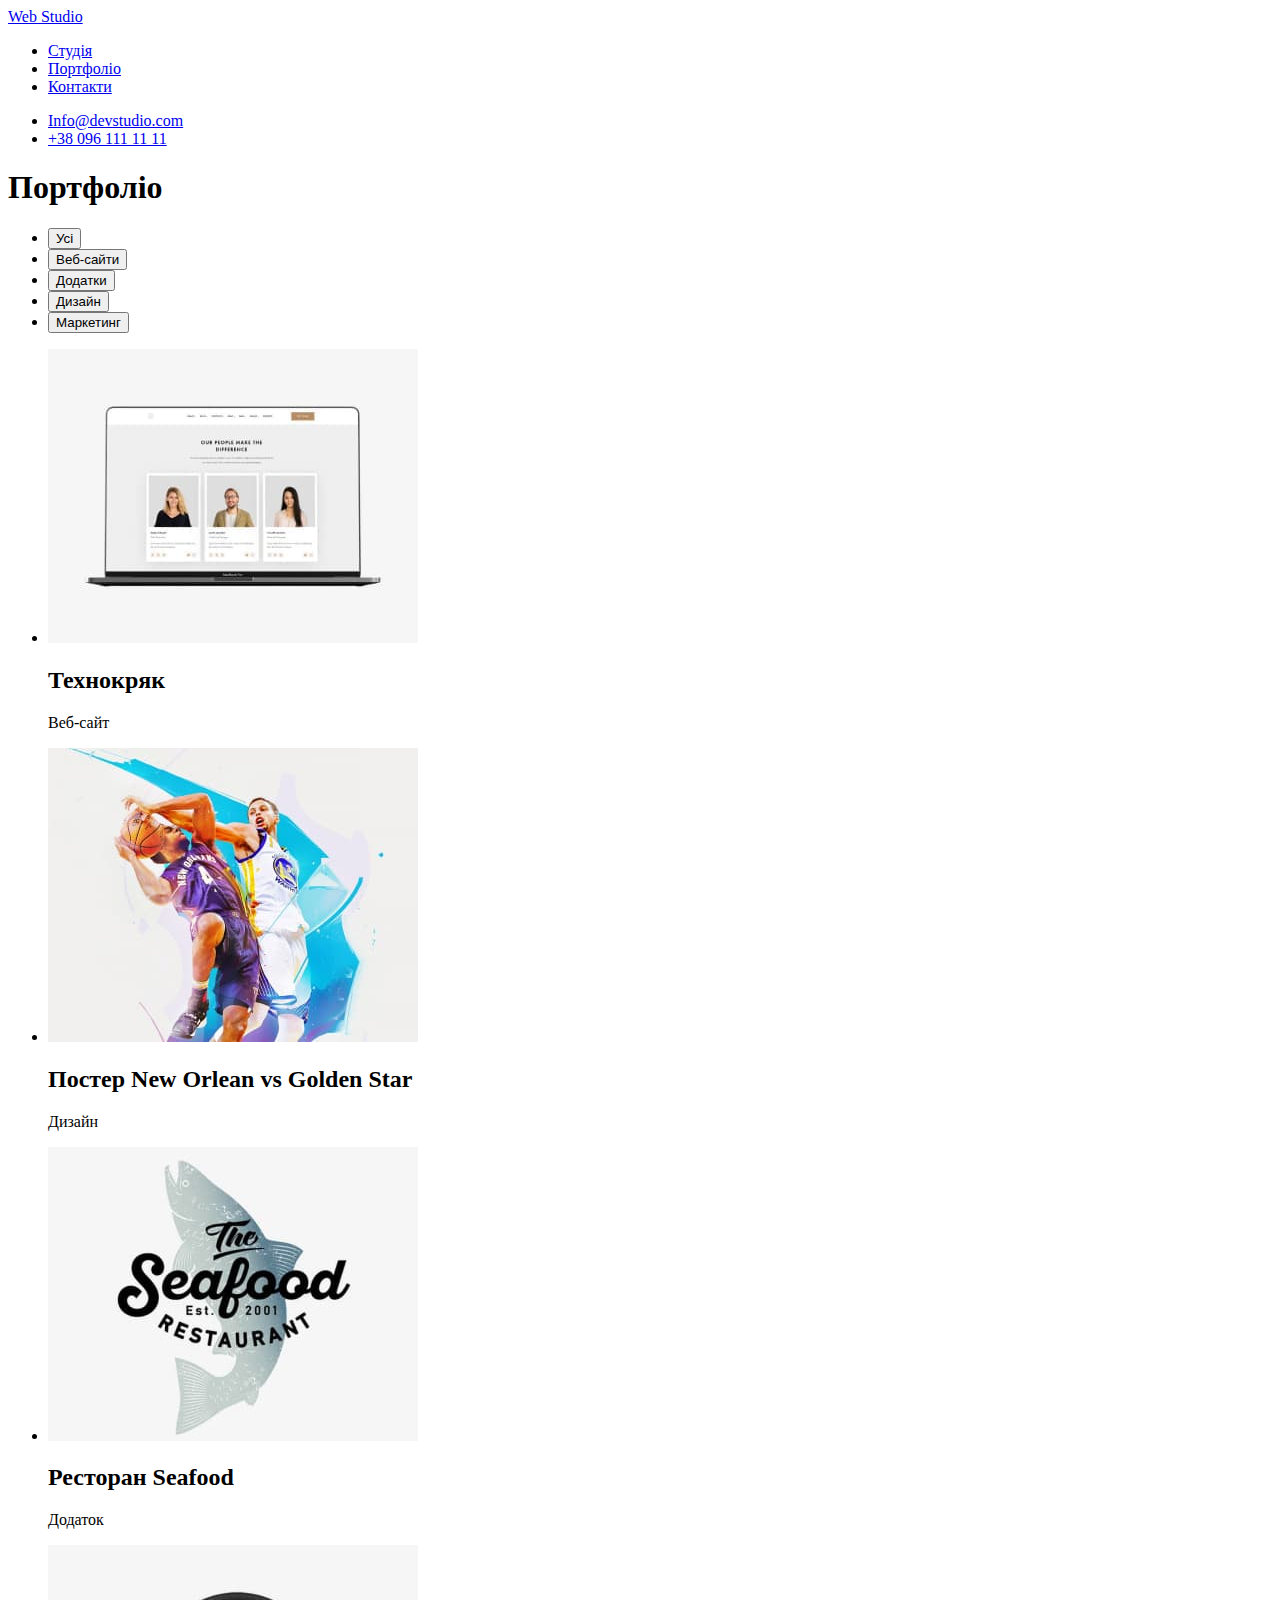
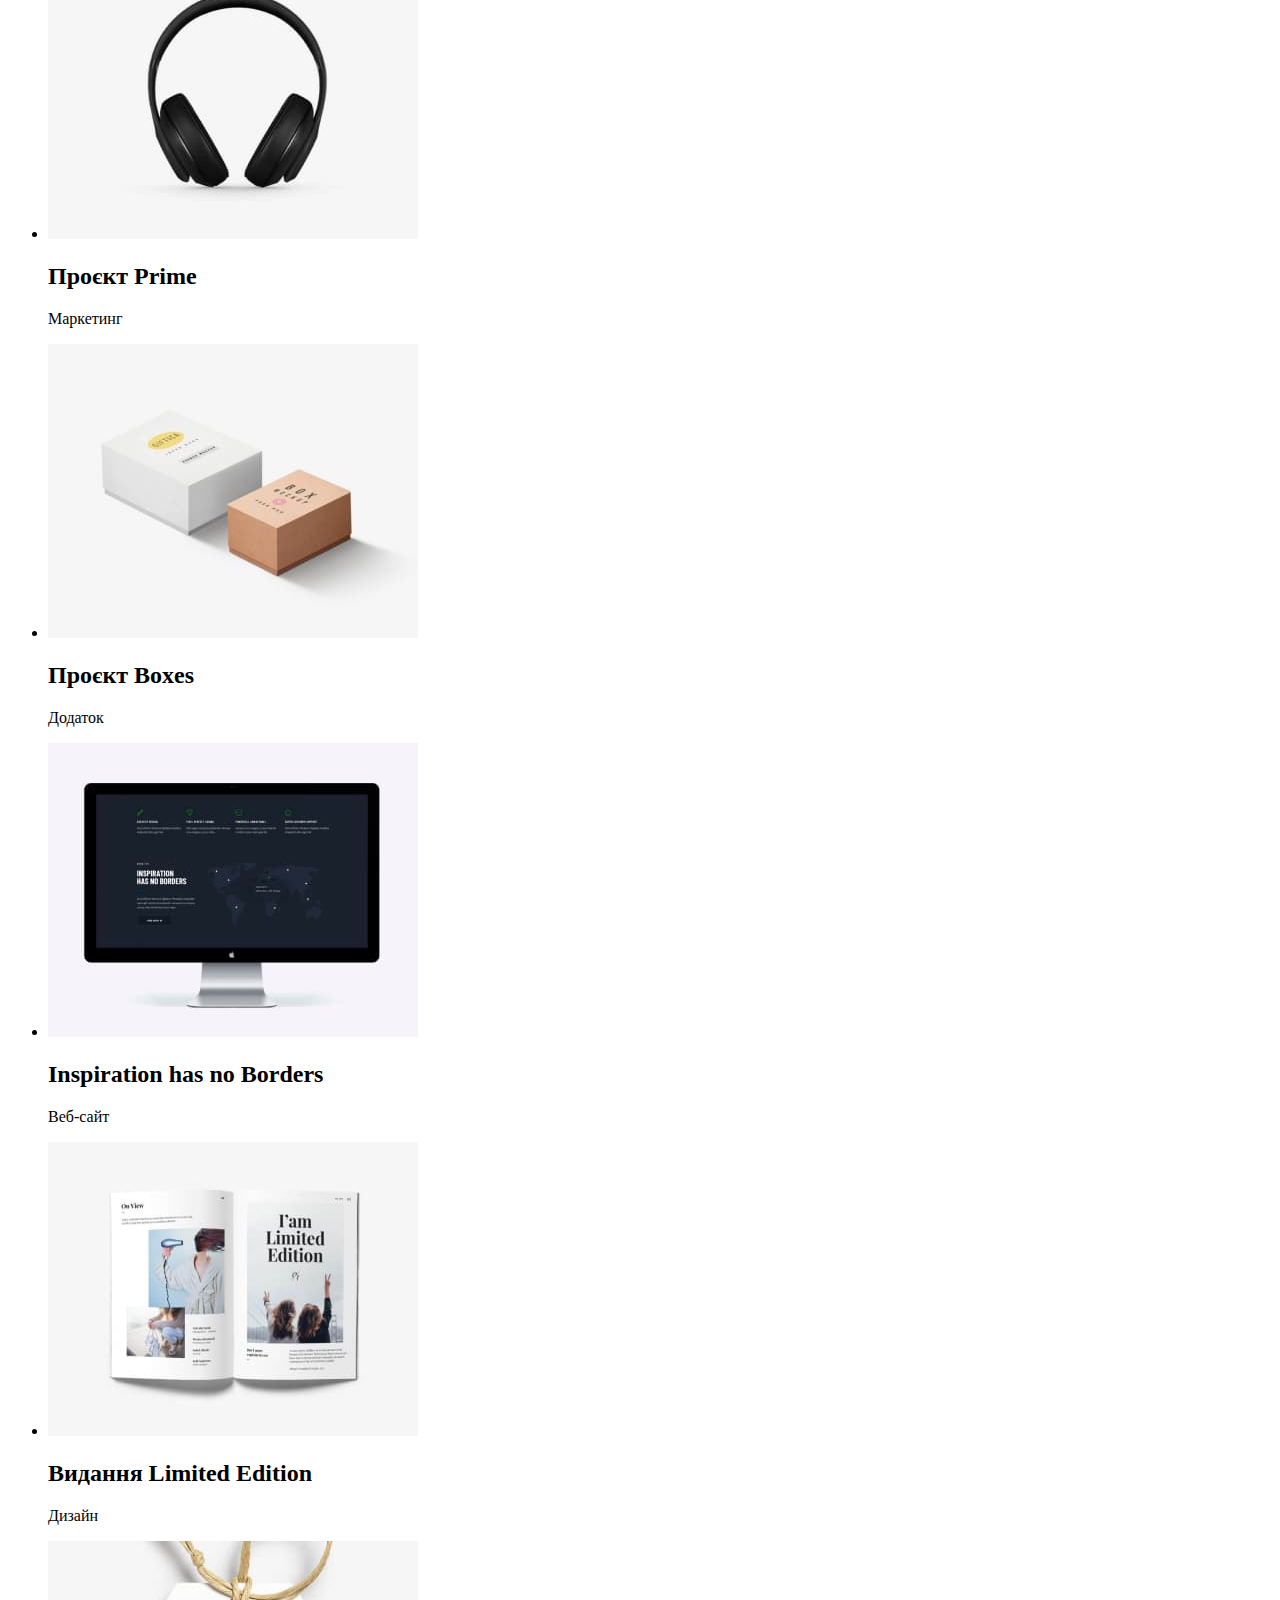
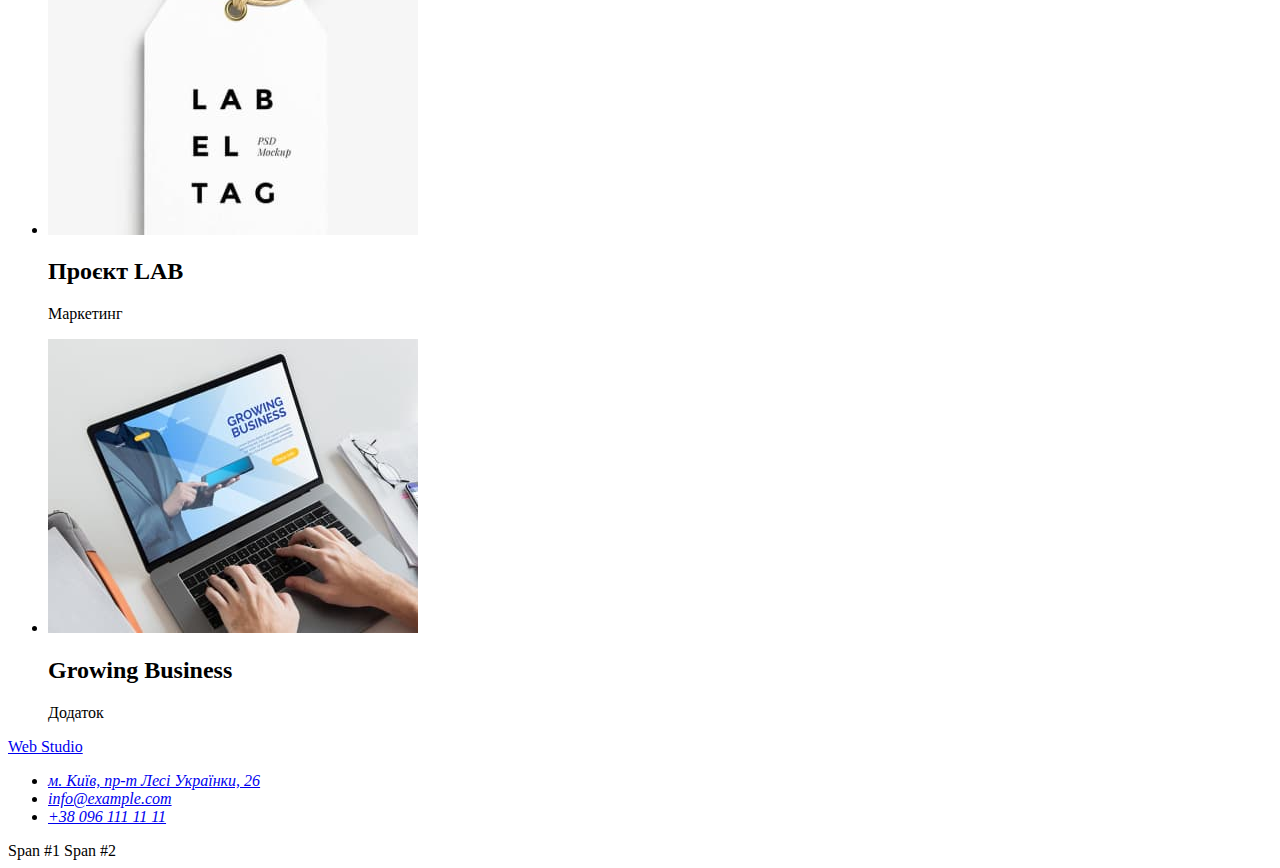
<file: components/porfolio.html>
<!DOCTYPE html>
<html lang="en">
  <head>
    <meta charset="UTF-8" />
    <meta http-equiv="X-UA-Compatible" content="IE=edge" />
    <meta name="viewport" content="width=device-width, initial-scale=1.0" />
    <title>portfolio</title>
  </head>
  <body>
    <header>
      <a href="../index.html">Web Studio</a>
      <nav>
        <ul>
          <li><a href="../index.html">Студія</a></li>
          <li>
            <a href="./porfolio.html">Портфоліо</a>
          </li>
          <li>
            <a href="#">Контакти</a>
          </li>
        </ul>
      </nav>
      <ul>
        <li>
          <a target="_blank" href="mailto:Info@devstudio.com"
            >Info@devstudio.com</a
          >
        </li>
        <li>
          <a target="_blank" href="tel:+38 096 111 11 11">+38 096 111 11 11</a>
        </li>
      </ul>
    </header>
    <main>
      <section>
        <h1>Портфоліо</h1>
        <ul>
          <li><button type="button">Усі</button></li>
          <li><button type="button">Веб-сайти</button></li>
          <li><button type="button">Додатки</button></li>
          <li><button type="button">Дизайн</button></li>
          <li><button type="button">Маркетинг</button></li>
        </ul>
        <ul>
          <li>
            <img src="../images/project-1 (1).jpg" alt="Технокряк" />
            <h2>Технокряк</h2>
            <p>Веб-сайт</p>
          </li>
          <li>
            <img
              src="../images/project-2 (3).jpg"
              alt="Постер New Orlean vs Golden Star"
            />
            <h2>Постер New Orlean vs Golden Star</h2>
            <p>Дизайн</p>
          </li>
          <li>
            <img src="../images/project-3 (2).jpg" alt="Ресторан Seafood" />
            <h2>Ресторан Seafood</h2>
            <p>Додаток</p>
          </li>
          <li>
            <img src="../images/project-4 (2).jpg" alt="Проєкт Prime" />
            <h2>Проєкт Prime</h2>
            <p>Маркетинг</p>
          </li>
          <li>
            <img src="../images/project-5 (2).jpg" alt="Проєкт Boxes" />
            <h2>Проєкт Boxes</h2>
            <p>Додаток</p>
          </li>
          <li>
            <img
              src="../images/project-6 (1).jpg"
              alt="Inspiration has no Borders"
            />
            <h2>Inspiration has no Borders</h2>
            <p>Веб-сайт</p>
          </li>
          <li>
            <img
              src="../images/project-7 (1).jpg"
              alt="Видання Limited Edition"
            />
            <h2>Видання Limited Edition</h2>
            <p>Дизайн</p>
          </li>
          <li>
            <img src="../images/project-8 (1).jpg" alt="Проєкт LAB" />
            <h2>Проєкт LAB</h2>
            <p>Маркетинг</p>
          </li>
          <li>
            <img src="../images/project-9 (1).jpg" alt="Growing Business" />
            <h2>Growing Business</h2>
            <p>Додаток</p>
          </li>
        </ul>
      </section>
    </main>
    <footer>
      <a target="_blank" href="../index.html">Web Studio</a>
      <address>
        <ul>
          <li>
            <a target="_blank" href="https://yandex.ru/maps/-/CCUgEEeYtA"
              >м. Київ, пр-т Лесі Українки, 26</a
            >
          </li>
          <li>
            <a target="_blank" href="mailto:info@example.com"
              >info@example.com</a
            >
          </li>
          <li>
            <a target="_blank" href="tel:+38 096 111 11 11"
              >+38 096 111 11 11</a
            >
          </li>
        </ul>
      </address>
      <span>Span #1</span>
      <span>Span #2</span>
    </footer>
  </body>
</html>
</file>
